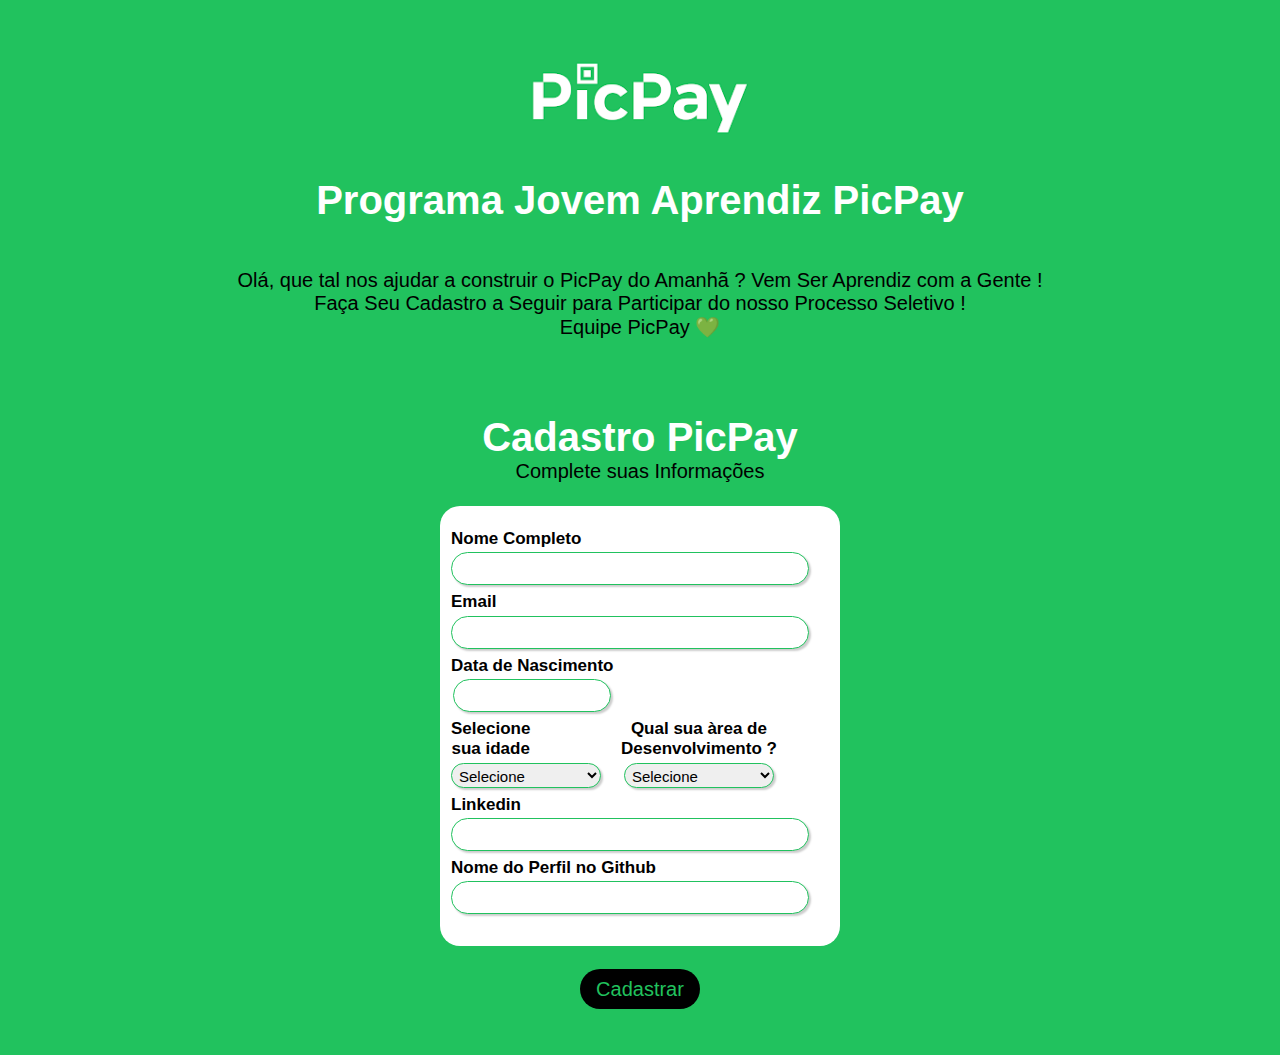
<file: index.html>
<!DOCTYPE html>
<html lang="pt-br">
<head>
    <meta charset="UTF-8">
    <meta http-equiv="X-UA-Compatible" content="IE=edge">
    <meta name="viewport" content="width=device-width, initial-scale=1.0">
    <title>Programa Jovem Aprendiz - PicPay</title>
    <link rel="stylesheet" href="style.css">
    <link rel="stylesheet" href="script.js">
</head>
<body>
    <center>
        <br>  
        <img src="picpay.png" height="150px">
        <h1>Programa Jovem Aprendiz PicPay</h1> <br><br>
    </center>
    <center>
    <fieldset id="Equipe">
    <p>
        Olá, que tal nos ajudar a construir o PicPay do Amanhã ? Vem Ser Aprendiz com a Gente !
    </p>
    <p>
        Faça Seu Cadastro a Seguir para Participar do nosso Processo Seletivo ! <br> 
        Equipe PicPay 💚
    </p>
    </fieldset>
    </center>
    <br>
    <br>
    <center>
        <div>
            <h1 id="titulo">Cadastro PicPay</h1>
            <p id="subtitulo">Complete suas Informações</p> <br>
        </div> 
    </center>
    <center>
      <fieldset id="tudo"> 
        <fieldset class="grupo">
            <br>
            <div class="campo">
                <label for="nome"><strong>Nome Completo</strong></label>
                <input type="text" nome="nome" id="nome" required>
            </div>
            <div class="campo">
                <label for="email"><strong>Email</strong></label>
                <input type="email" id="email" required>
            </div>
            <br>
            <div class="campo">
                <label for="data de Nascimento"><strong>Data de Nascimento</strong></label><br>
                <input type="text" id="calendario" required>
            </div>
            <br>
            <fieldset id="idev">
                <div class="campo">
                    <label for="senioridade"><strong>Selecione<br>sua idade </strong></label><br>
                    <select id="idade" value="" required>
                        <option selected disabled value="">Selecione</option>
                        <option>16 á 24</option>
                        <option>25 á 34</option>
                        <option>35 á 44</option>
                        <option>45+</option>
                    </select>
                </div>
            
                <div class="campo">
                    <label for="senioridade"><strong>Qual sua àrea de<br>Desenvolvimento ?</strong></label><br>
                    <select id="dev" value="" required>
                      <option selected disabled value="">Selecione</option>
                      <option>Frond-End</option>
                      <option>Back-End</option>
                      <option>FullStack</option>
                      <option>DevOps</option>
                    </select>
                </div>
            </fieldset>
            <div class="campo">
                <label for="nome"><strong>Linkedin</strong></label><br>
                <input type="text" nome="nome" id="linkedin" required>
            </div>
            <br>
            <div class="campo">
                <label for="nome"><strong>Nome do Perfil no Github</strong></label><br>
                <input type="text" nome="nome" id="git" required>
            </div>
        </fieldset>
      </fieldset>  
      <br>
      <button class="botão" id="botão" type="submit" onclick="Cadastrar()">Cadastrar</button>
    </center>
    <br>
    <br>
    <div id="res"></div>
</body>

</html>
</file>
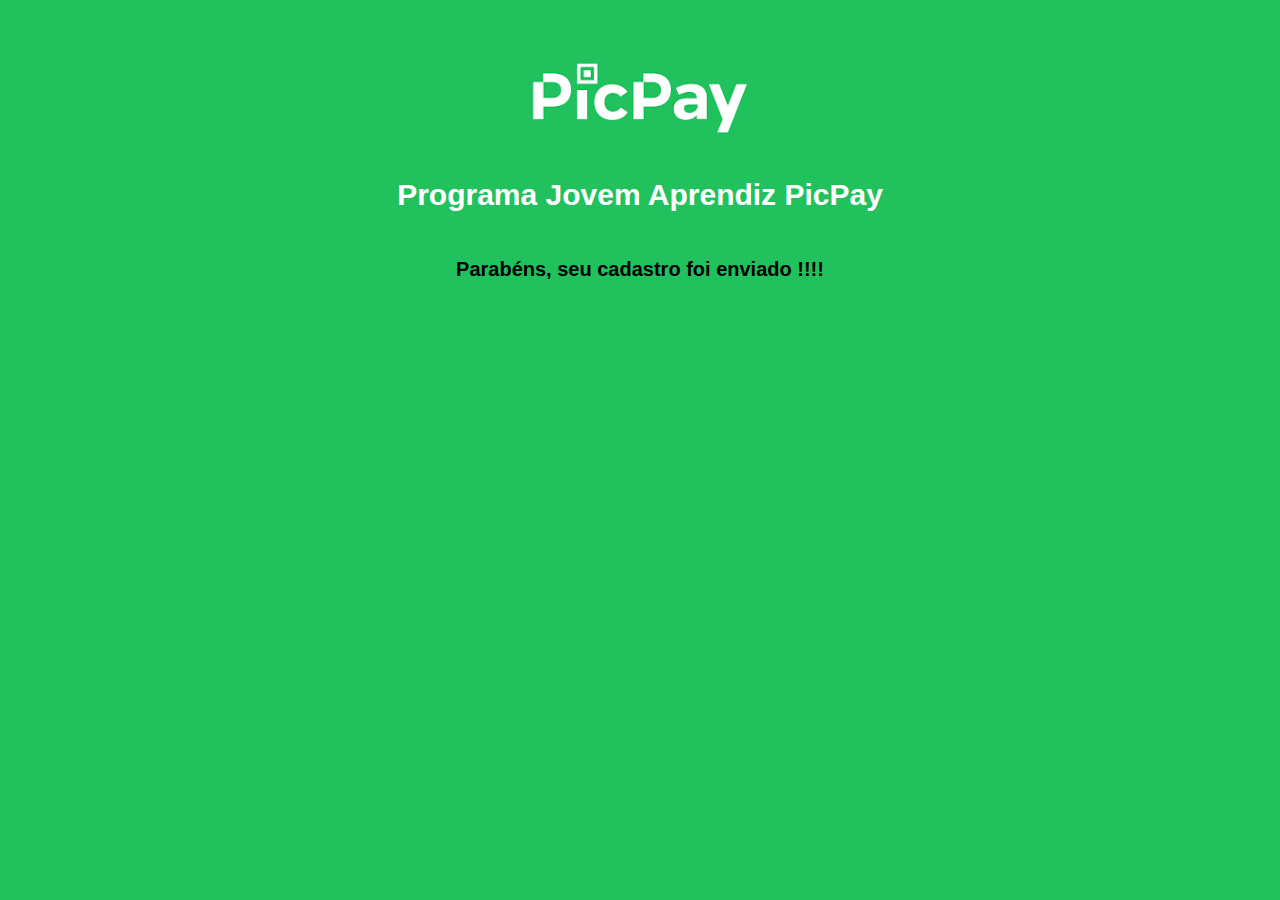
<file: index2.html>
<!DOCTYPE html>
<html lang="en">
<head>
    <meta charset="UTF-8">
    <meta http-equiv="X-UA-Compatible" content="IE=edge">
    <meta name="viewport" content="width=device-width, initial-scale=1.0">
    <title>Programa Jovem Aprendiz - PicPay</title>
    <link rel="stylesheet" href="style.css">
</head>
<body>
    <center>
        <br>  
        <img src="picpay.png" height="150px">
        <h2>Programa Jovem Aprendiz PicPay</h2>
        <br>
        <br>
        <p>
            <strong>
                Parabéns, seu cadastro foi enviado !!!!
            </strong>
        </p>
    </center>
</body>
</html>
</file>
<file: style.css>
*{
    padding: 0px;
    margin: 0px;
}
body {
    background-color: #21C25E;
    color: rgb(255, 255, 255);
    font: normal 20px Arial;
}
p {
    color: black;
    font: normal 20px Arial;
}

.grupo {
    background-color: white;
    border: 0px solid #000000;
    height: 440px;
    width: 300px;
    border-radius: 20px;
}

label{
    color: black;
    font: normal 17px Arial;
    display: block;
}

button, select{
cursor: pointer;

}

button {
font-family: sans-serif;
font-size: 1em;
color: #21C25E;
border-radius: 20px;
border: 0px;
background-color: #000000;
height: 40px;
width: 120px;
}

fieldset.grupo .campo {
position: center;
float: left;
margin-right: 9em;
}

.campo label {
margin-bottom: 0.2em;
float: left;
}

.campo input[type="text"], .campo input[type="email"], .campo select, .campo textarea {
padding: 0.2em;
border: 1px solid #21C25E;
box-shadow: 2px 2px 2px rgba(0,0,0,0.2);
display: block;

}
input{
    text-align: left;
    border: 1px;
    border-radius: 50px;
    width: 120px;
    height: 20px;
    
}

button:hover {
    background-color: #ffffff;
    color: black;
}

#nome, #email, #linkedin,#git{
    width: 350px;
    height: 25px;
    position: left;
}

#calendario{
    width: 150px;
    height: 25px;
}

#dev, #idade{
text-align: left;
border-radius: 50px;
width: 150px;
height: 25px;
display: table;
}

.campo {
    margin-bottom: 7px;
}

fieldset.grupo .campo {
    float:  center;
    margin-right: 1em;
}

input, select, textarea  {
    font-family: sans-serif;
    font-size: 15px;
}
fieldset[id="idev"]{
    float: left;
    display: block;
    border: 0px;
}

#tudo {
    height: 440px;
    width: 400px;
    display: block;
    background-color: white;
    border-radius: 20px;
    border: 0px;
}

#Equipe {
    border: 0px;
    width: 1000px;
    height: 100px;
}
</file>
